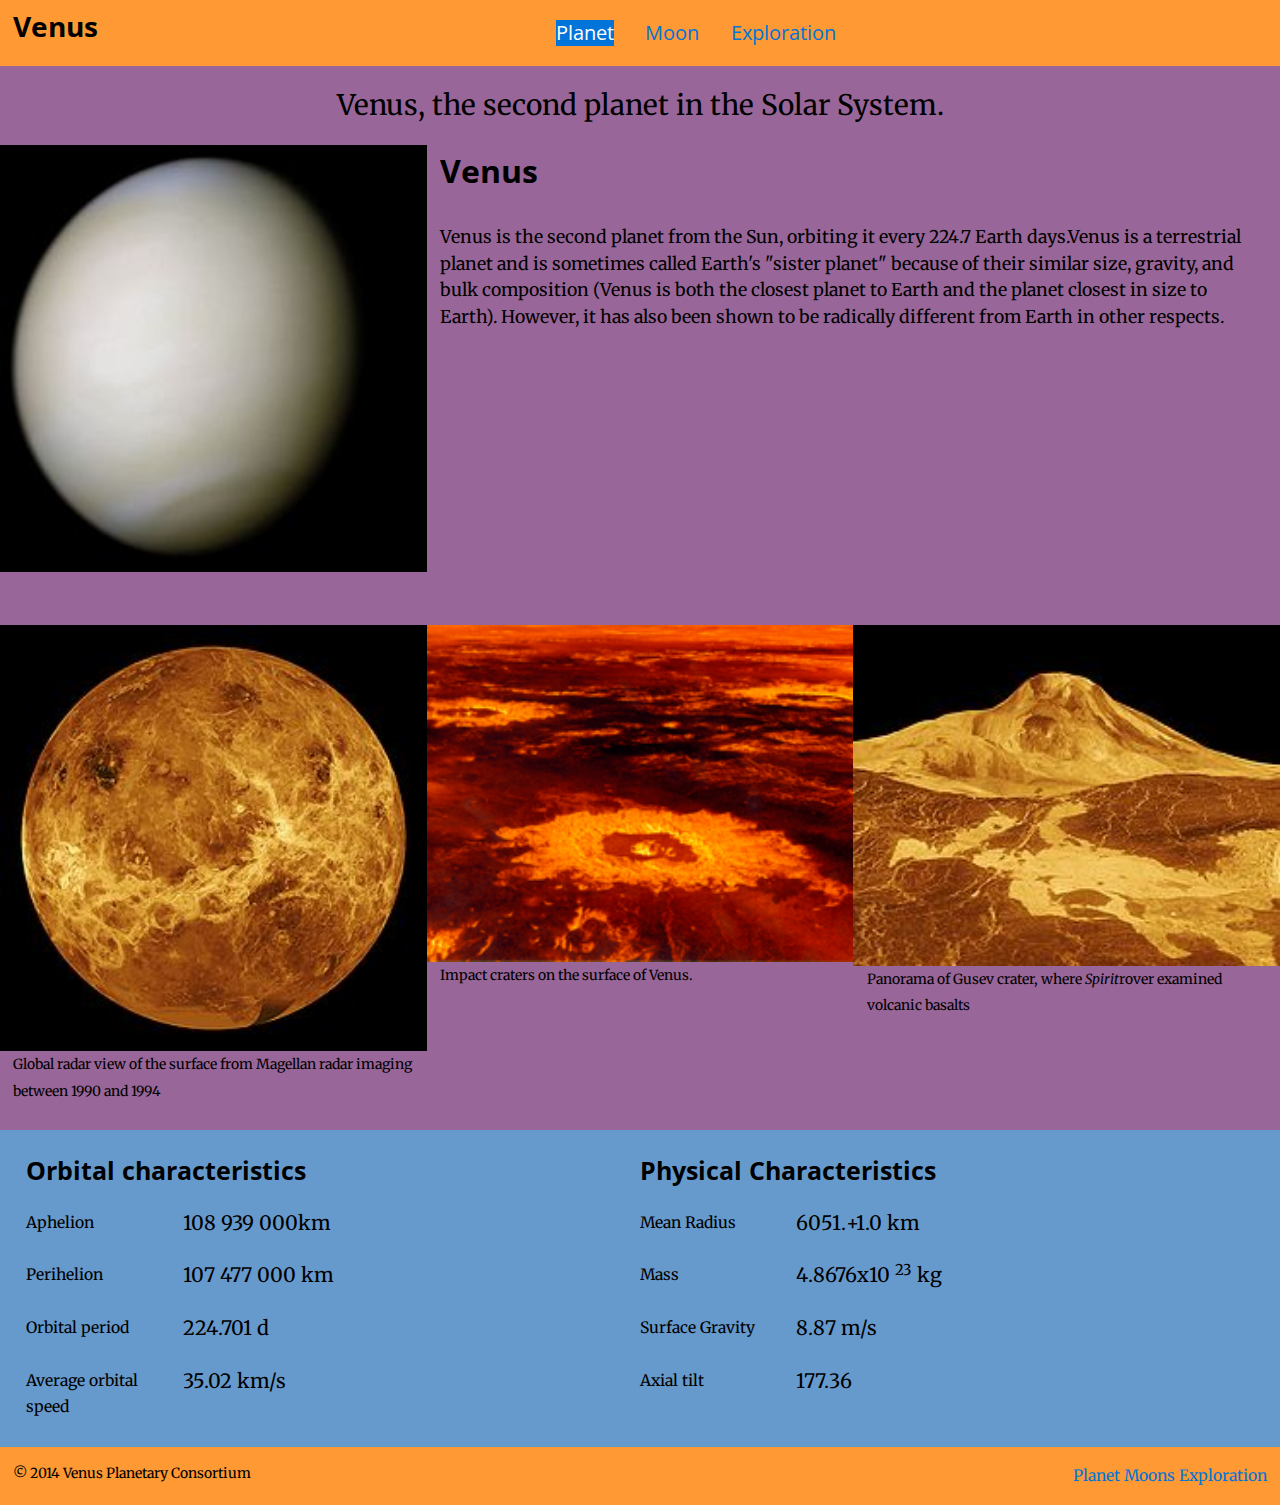
<file: index.html>
<!DOCTYPE html>
<html lang="en-ca">
    <head>
        <meta charset="utf-8">
        <title>Venus</title>
        <meta name="viewport" content="width=device,initial-scale=1">
        <link href="http://fonts.googleapis.com/css?family=Open+Sans:400,700|Merriweather:400,400italic,700" rel="stylesheet">
        <link href="css/grids.css" rel="stylesheet">
        <link href="css/typography.css" rel="stylesheet">
        <link href="css/main.css" rel="stylesheet">
    </head>
    <body>
        
        <ul class="skip-link">
            <li><a href="#main">Skip to main content</a></li>
            <li><a href="#navigation">Skip to main navigation</a></li>
        </ul>
            
            
        <header role="banner" class="header unit-xs-1">
            <h1 class="title peta gutter-half">Venus</h1>

            <nav id="navigation" role="navigation">
                <ul class="nav mega brand-family">
                    <li class="gutter-half"><a class="nav-current" href ="index.html">Planet</a></li>
                    <li class="gutter-half"><a href ="moons.html">Moon</a></li>
                    <li class="gutter-half"><a href ="exploration.html">Exploration</a></li>
                </ul>
            </nav>
        </header>

        <article role="main" id="main" class="figs">

            <div class= "grid pad-bottom">
                <div class=" border unit unit-xs-1 unit-s-1 unit-m-1 unit-l-1">
                    <p class="peta push-0 island-half">Venus, the second planet in the Solar System.</p>
                </div> 
                <div class= "unit unit-xs-1 unit-s-1 unit-m-1-2 unit-l-1-3">
                    <img src="images/venus-real-color.jpg" alt="">
                </div>

                <div class= "unit unit-xs-1 unit-s-1 unit-m-1-2 unit-l-2-3">
                    <h2 class="exa gutter-half">Venus</h2>
                    <p class="gutter-half">Venus is the second planet from the Sun, orbiting it every 224.7 Earth days.Venus is a terrestrial planet and is sometimes called Earth's "sister planet" because of their similar size, gravity, and bulk composition (Venus is both the closest planet to Earth and the planet closest in size to Earth). However, it has also been shown to be radically different from Earth in other respects.</p>
                </div>

            </div>

            <div class="grid pad-top figs">

                <div class= "unit unit-xs-1 unit-s-1 unit-m-1-3 unit-l-1-3">
                    <figure>
                        <img src="images/-venus-globe.jpg" alt="">
                        <figcaption class="micro gutter-half">Global radar view of the surface from Magellan radar imaging between 1990 and 1994</figcaption>
                    </figure>
                </div>
                <div class= "unit unit-xs-1 unit-s-1-2 unit-m-1-3 unit-l-1-3">
                    <figure>
                        <img src="images/impact-craters-on-venus.png" alt="">
                        <figcaption class="micro gutter-half">Impact craters on the surface of Venus.</figcaption>
</figure>
                </div>

                <div class= "unit unit-xs-1 unit-s-1-2 unit-m-1-3 unit-l-1-3">
                    <figure>
                        <img src="images/maat-mons-on-venus.jpg" alt="">
                        <figcaption class="micro gutter-half">Panorama of Gusev crater, where <em>Spirit</em>rover examined volcanic basalts</figcaption>
                    </figure>
                </div>

            </div>

            <div class="grid island characteristics">

                <div class="unit unit-xs-1 unti-s-1 unit-m-1-2 unit-l-1-2">
                    <h3>Orbital characteristics</h3>
                    <dl>
                        <dt class="milli">Aphelion</dt>
                        <dd class="mega"><data value= "108 939 000">108 939 000km</data></dd>

                        <dt class="milli">Perihelion</dt>
                        <dd class="mega"><data value= "107 477 000">107 477 000 km</data></dd>

                        <dt class="milli">Orbital period</dt>
                        <dd class="mega"><data value= "224.701">224.701 d</data></dd>

                        <dt class="milli">Average orbital speed</dt>
                        <dd class="mega"><data value= "35.02">35.02 km/s</data></dd>
                    </dl>
                </div>
                <div class="unit unit-xs-1 unti-s-1 unit-m-1-2 unit-l-1-2">
                    <h3>Physical Characteristics</h3>
                    <dl>
                        <dt class="milli">Mean Radius</dt>
                        <dd class="mega"><data value= "6051.+1.0">6051.+1.0 km</data></dd>

                        <dt class="milli">Mass</dt>
                        <dd class="mega"><data value= "4.8676x10<sup>23</sup">4.8676x10 <sup>23</sup> kg</data></dd>

                        <dt class="milli">Surface Gravity</dt>
                        <dd class="mega"><data value= "8.87">8.87 m/s</data></dd>

                        <dt class="milli">Axial tilt</dt>
                        <dd class="mega"><data value= "177.36">177.36</data></dd>
                    </dl>
                </div>

            </div>
            </article>

            <div>
                

                <footer class="footer grid push-0">
                    <div role="contentinfo" class="unit unit-xs-1 unit-s-1 unit-m-1-3 unit-l-1-4">
                        <p class="copyright micro gutter-half push-0 island-half">© 2014 Venus Planetary Consortium</p>
                    </div>
                    <div class="gutter-half unit unit-xs-1 unit-s-1 unit-m-2-3 unit-l-3-4">
                        <nav>
                            <ul class="nav-footer milli nav gutter-half">
                                <li><a href="index.html" >Planet</a></li>
                                <li><a href="moons.html">Moons</a></li>
                                <li><a href="exploration.html">Exploration</a></li>
                            </ul>
                        </nav>
                    </div>
                </footer>
            </div>
    </body>
</html>
</file>
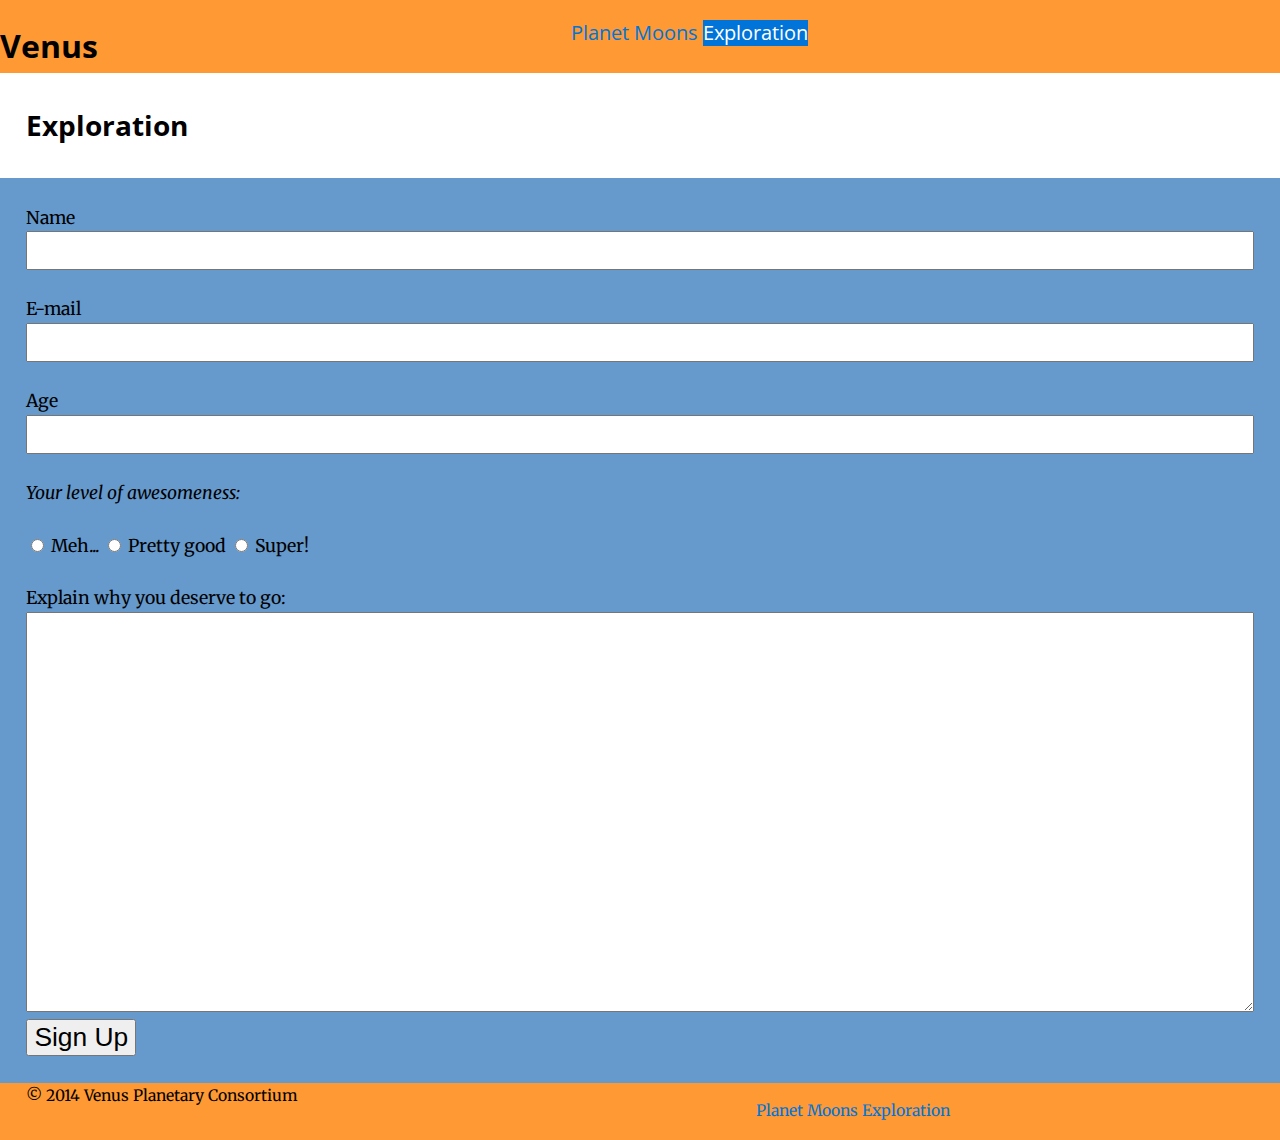
<file: exploration.html>
<!DOCTYPE html>
<html lang="en-ca">
    <head>
        <meta charset="utf-8">
        <title>Exploration</title>
        <meta name="viewport" content="width=device,initial-scale=1">
        <link href="http://fonts.googleapis.com/css?family=Open+Sans:400,700|Merriweather:400,400italic,700" rel="stylesheet">
        <link href="css/grids.css" rel="stylesheet">
        <link href="css/typography.css" rel="stylesheet">
        <link href="css/main.css" rel="stylesheet">
    </head>
    <body>
        
        <ul class="skip-link">
            <li><a href="#main">Skip to main content</a></li>
            <li><a href="#navigation">Skip to main navigation</a></li>
        </ul>
        
        <header role="banner" class="header unit-xs-1">
        <div class="section-dark">
            <h1 class="title .peta">Venus</h1>
            <nav id="navigation" role="navigation">
                
                <ul class="nav mega brand-family">
                    <li><a href='index.html'>Planet</a></li>
                    <li><a href='moons.html'>Moons</a></li>
                    <li><a class="nav-current" href='exploration.html'>Exploration</a></li>
                </ul>
            </nav> 
        
        </div>
        </header>
        <div class="tera section-medium island center">
            
            <h2 class="push-0">Exploration</h2>
        
        </div>
        
        <form class="island characteristics" method="post">
        
            <div>
                <label for="name"> Name</label>
                <input id="name" class="basic">
            </div>
        
            <div>
                <label for="email" class="pad-t"> E-mail</label>
                <input type="email" id="email" class="basic">
            </div>
            
            <div>
                <label for="age" class="pad-t">Age</label>
                <input type="number" id="age" class="basic" min="5" max="100">
            </div>
            
            <div class="pad-b">
                <p class="pad-t form-p">Your level of awesomeness: </p>
                
                <span class="radio">
                    <input type="radio" id="meh" name="level-of-awesomeness">
                    <label for="meh">Meh...</label>
                </span>
                
                <span class="radio">
                    <input type="radio" id="pretty-good" name="level-of-awesomeness">
                    <label for="pretty-good">Pretty good</label>
                </span>
                
                <span class="radio">
                    <input type="radio" id="super" name="level-of-awesomeness">
                    <label for="super">Super!</label>
                </span>
            </div>
            
            <div>
                <label for="explain">Explain why you deserve to go:</label>
                <textarea id="explain"></textarea>
            </div>
            
            <div class="center">
                <button type="submit">Sign Up</button>
            </div>
        </form>


        
    
    <footer class="footer">
        
        <div class="grid">
            
            <div class="unit unit-xs-1 unit-s-1 unit-m-1 unit-l-1-3 gutter push-0">
                <p class="milli push-none">© 2014 Venus Planetary Consortium</p>
            </div>
            <div class="unit unit-xs-1 unit-s-1 unit-m-1 unit-l-2-3 gutter push-0">
                <nav>
                    <ul class="nav milli gutter-1-2">
                        <li><a href='index.html'>Planet</a></li>
                        <li><a href='venus.html'>Moons</a></li>
                        <li><a href='exploration.html'>Exploration</a></li>
                    </ul>
                </nav> 
            </div>
        
        </div>
    </footer>
    </body>
</html>
</file>
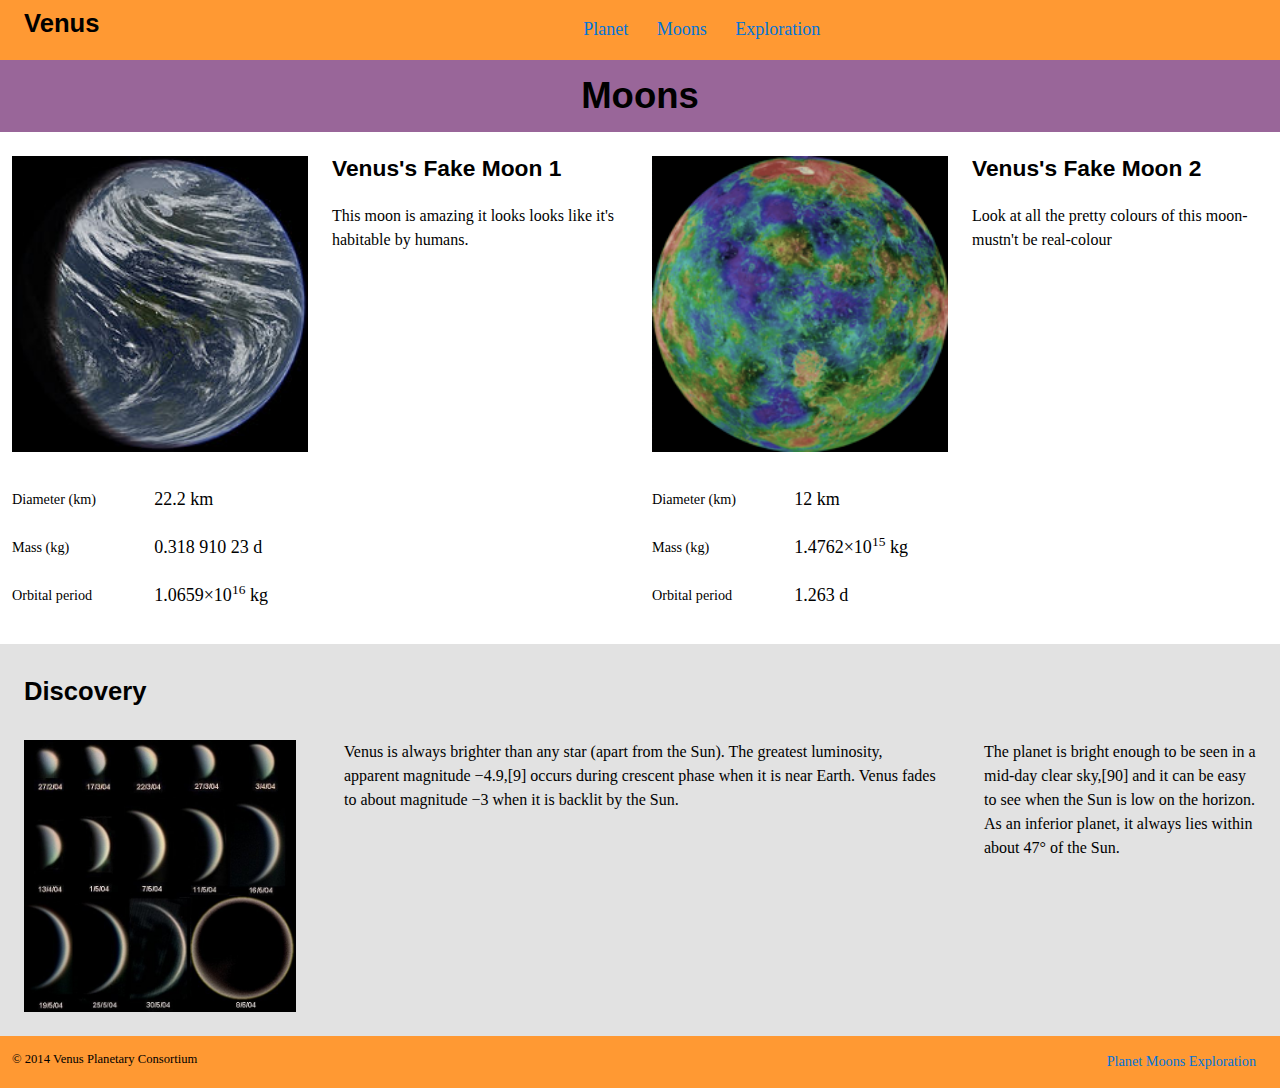
<file: moon.html>
<!DOCTYPE html>
<html lang="en-ca">
    <head>
        <meta charset="utf-8">
        <title>Moons</title>
        <meta name="viewport" content="width=device-width,initial-scale=1">
        <link href="css/grids.css" rel="stylesheet">
        <link href="css/main.css" rel="stylesheet">
        <link href="css/typography.css" rel="stylesheet">
    </head>
    <body>
        <ul class="skip-link">
            <li><a href="#main">Skip to main content</a></li>
            <li><a href="#navigation">Skip to main navigation</a></li>
        </ul>
            
            
        <header role="banner" class="header unit-xs-1">

            <h1 class="title gutter peta">Venus</h1>

            <nav>
                <ul class="nav mega">
                    <li class="gutter-half"><a href="index.html">Planet</a></li>
                    <li class="gutter-half"><a href="moon.html">Moons</a></li>
                    <li class="gutter-half"><a href="exploration.html">Exploration</a></li>
                </ul>
            </nav>

        </header>

        <article>
            <h2 class="border yotta island-half"> Moons</h2>

            <div class="grid">
                <div class="unit unit-xs-1 unit-s-1 unit-m-1-2 unit-l-1-2">
                    <div class="grid">
                        <div class="gutter-half push unit unit-xs-1 unit-s-1 unit-m-1 unit-l-1-2">
                            <img src="images/venusmoon1.jpg" alt="">
                        </div>
                        <div class=" gutter-half unit unit-xs-1 unit-s-1 unit-m-1 unit-l-1-2">
                            <h2 class="tera">Venus's Fake Moon 1</h2>
                            <p>This moon is amazing it looks looks like it's habitable by humans.</p>
                        </div>
                        <div class="island-half unit unit-xs-1 unit-s-1 unit-m-1 unit-l-1">
                            <dl>
                                <dt class="milli">Diameter (km)</dt>
                                <dd class="mega"><data value="22.2">22.2 km</data></dd>
                                <dt class="milli">Mass (kg)</dt>
                                <dd class="mega"><data value="0.318 910 23">0.318 910 23 d</data></dd>

                                <dt class="milli">Orbital period</dt>
                                <dd class="mega"><data value="1.0659×10<sup>16</sup>">1.0659×10<sup>16</sup> kg</data></dd>
                            </dl>
                        </div>
                    </div>
                </div>

                <div class="unit unit-xs-1 unit-s-1 unit-m-1-2 unit-l-1-2">
                    <div class="grid">
                        <div class="gutter-half push unit unit-xs-1 unit-s-1 unit-m-1 unit-l-1-2">
                            <img src="images/venusmoon2.png" alt="">
                        </div>
                        <div class=" gutter-half unit unit-xs-1 unit-s-1 unit-m-1 unit-l-1-2">
                            <h2 class="tera">Venus's Fake Moon 2</h2>
                            <p>Look at all the pretty colours of this moon-mustn't be real-colour</p>
                        </div>

                        <div class="island-half unit unti-xs-1 unti-s-1 unit-m-1 unit-l-1">
                            <dl>
                                <dt class="milli">Diameter (km)</dt>
                                <dd class="mega"><data value="12">12 km</data></dd>

                                <dt class="milli">Mass (kg)</dt>
                                <dd class="mega"><data value="1.4762×10<sup>15</sup>">1.4762×10<sup>15</sup> kg</data></dd>

                                <dt class="milli">Orbital period</dt>
                                <dd class="mega"><data value="1.263">1.263 d</data></dd>
                            </dl>
                        </div>
                    </div>
                </div>
            </div>

            <div class="moons">
                <h2 class="gutter pad-top">Discovery</h2>

                <div class="grid">
                    <div class="unit unit-xs-1 unit-s-1 unit-m-1 unit-l-1-4">
                        <img class="img-flex push gutter" src="images/phases-venus.jpg" alt=""> 
                    </div>

                    <div class="unit unit-xs-1 unit-s-1 unit-m-2-3 unit-l-1-2 gutter">
                        <p>Venus is always brighter than any star (apart from the Sun). The greatest luminosity, apparent magnitude −4.9,[9] occurs during crescent phase when it is near Earth. Venus fades to about magnitude −3 when it is backlit by the Sun.</p>
                    </div>

                    <div class="unit unit-xs-1 unit-s-1 unit-m-1-3 unit-l-1-4 gutter">
                        <p>The planet is bright enough to be seen in a mid-day clear sky,[90] and it can be easy to see when the Sun is low on the horizon. As an inferior planet, it always lies within about 47° of the Sun.</p>
                    </div>
                </div> 
            </div> 
            <div>
                <footer class="footer grid push-0 ">
                    <div class="unit unit-xs-1 unit-s-1 unit-m-1-3 unit-l-1-4">
                        <p class="copyright micro gutter-half island-half push-0 island-half">© 2014 Venus Planetary Consortium</p>
                    </div>
                    <div class="gutter-half unit unit-xs-1 unit-s-1 unit-m-2-3 unit-l-3-4">
                        <nav>
                            <ul class="nav-footer milli nav gutter-half ">
                                <li><a href="index.html" >Planet</a></li>
                                <li><a href="moons.html">Moons</a></li>
                                <li><a href="exploration.html">Exploration</a></li>
                            </ul>
                        </nav>
                    </div>
                </footer>
            </div>
        </article>
    </body>
</html>
</file>
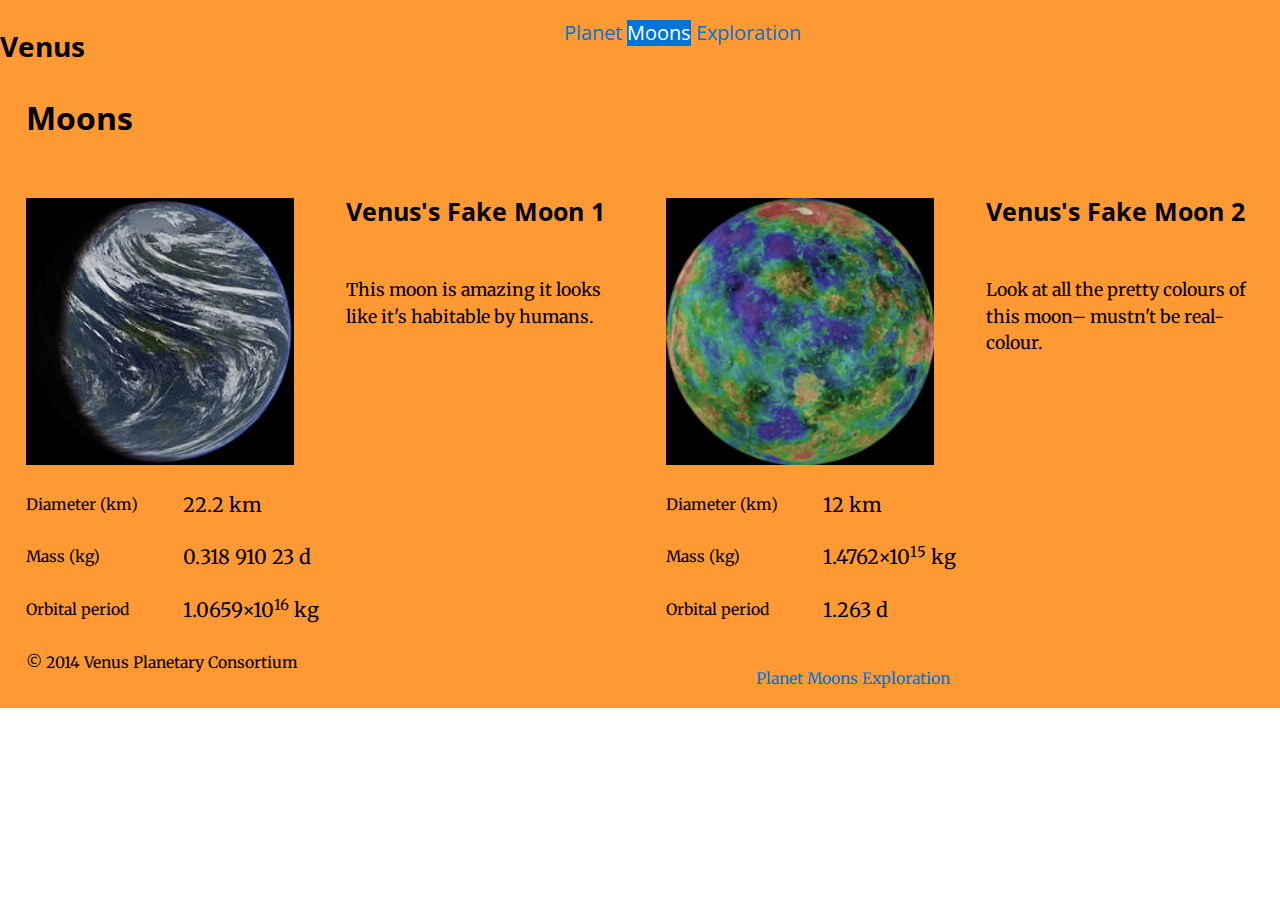
<file: moons.html>
<!DOCTYPE html>
<html lang="en-ca">
<head>
    <meta charset="utf-8">
    <title>Moons</title>
    <meta name="viewport" content="width=device-width,initial-scale=1">
    <link href="http://fonts.googleapis.com/css?family=Open+Sans:400,700|Merriweather:400,400italic,700" rel="stylesheet">
    <link href="css/grids.css" rel="stylesheet">
    <link href="css/typography.css" rel="stylesheet">
    <link href="css/main.css" rel="stylesheet">
    
    </head>
    <body>
        
        <ul class="skip-link">
            <li><a href="#main">Skip to main content</a></li>
            <li><a href="#navigation">Skip to main navigation</a></li>
        </ul>
            
            
        <header role="banner" class="header unit-xs-1">
            
        <article role="main" id="main">
        
        <div class="section-dark">
            <h1 class="title peta">Venus</h1>
            
            <nav id="navigation" role="navigation">
                <ul class="nav mega brand-family">
                    <li><a href="index.html">Planet</a></li>
                    <li><a class="nav-current" href="moons.html">Moons</a></li>
                    <li><a href='exploration.html'>Exploration</a></li>
                </ul>
            </nav>
        
        </div>
        
        <div class="tera section-medium island center">
            <h1 class="push-0">Moons</h1>
        </div>
        
        <div class="grid">
            
            <div class="unit unit-xs-1 unit-s-1 unit-m-1-2 unit-l-1-2">
                
                <div class="grid">
                    <div class="island unit unit-xs-1 unit-s-1 unit-m-1 unit-l-1-2">
                        <img src="images/venusmoon1.jpg" alt="">
                    </div>
                    
                    
                    <div class="unit unit-xs-1 unit-s-1 unit-m-1 unit-l-1-2">
                        <h2 class="tera island">Venus's Fake Moon 1</h2>
                        <p class="gutter">This moon is amazing it looks like it's habitable by humans.</p>
                    </div>
                    
                    
                    <div class="unit gutter unit-xs-1 unit-s-1 unit-m-1 unit-l-1">
                        <dl>
                            <dt class="milli">Diameter (km)</dt>
                            <dd class="mega"><data value="22.2">22.2 km</data></dd>
                            
                            <dt class="milli">Mass (kg)</dt>
                            <dd class="mega"><data value="0.318 910 23">0.318 910 23 d</data></dd>
                            
                            <dt class="milli">Orbital period</dt>
                            <dd class="mega"><data value="1.0659×10<sup>16</sup>">1.0659×10<sup>16</sup> kg</data></dd>
                        </dl>
                    </div>
                </div>
            </div>
            
            <div class="unit unit-xs-1 unit-s-1 unit-m-1-2 unit-l-1-2">
                
                <div class="grid">
                    <div class="island unit unit-xs-1 unit-s-1 unit-m-1 unit-l-1-2">
                        <img src="images/venusmoon2.png" alt="">
                    </div>
                    
                    <div class="unit unit-xs-1 unit-s-1 unit-m-1 unit-l-1-2">
                        
                        <h2 class="tera island">Venus's Fake Moon 2 </h2>
                        <p class="gutter">Look at all the pretty colours of this moon– mustn't be real-colour.</p>
                    </div>
                    
                    
                    <div class="unit gutter unti-xs-1 unti-s-1 unit-m-1 unit-l-1">
                        
                        <dl>
                            <dt class="milli">Diameter (km)</dt>
                            <dd class="mega"><data value="12">12 km</data></dd>
                            <dt class="milli">Mass (kg)</dt>
                            <dd class="mega"><data value="1.4762×10<sup>15</sup>">1.4762×10<sup>15</sup> kg</data></dd>
                            <dt class="milli">Orbital period</dt>
                            <dd class="mega"><data value="1.263">1.263 d</data></dd>
                        </dl>
                    </div>
                </div>
            </div>
        </div>
    

    <footer class="section-medium">
        
        <div class="grid">
            
            <div class="unit unit-xs-1 unit-s-1 unit-m-1 unit-l-1-3 gutter push-0">
                <p class="milli push-none">© 2014 Venus Planetary Consortium</p>
            </div>
            
            <div class="unit unit-xs-1 unit-s-1 unit-m-1 unit-l-2-3 gutter push-0">
                <nav>
                    <ul class="nav milli gutter-1-2">
                        <li><a href='index.html'>Planet</a></li>
                        <li><a href='venus.html'>Moons</a></li>
                        <li><a href='exploration.html'>Exploration</a></li>
                    </ul>
                </nav> 
            </div>
        
        </div>
    </footer> 
</body>
</html>
</file>
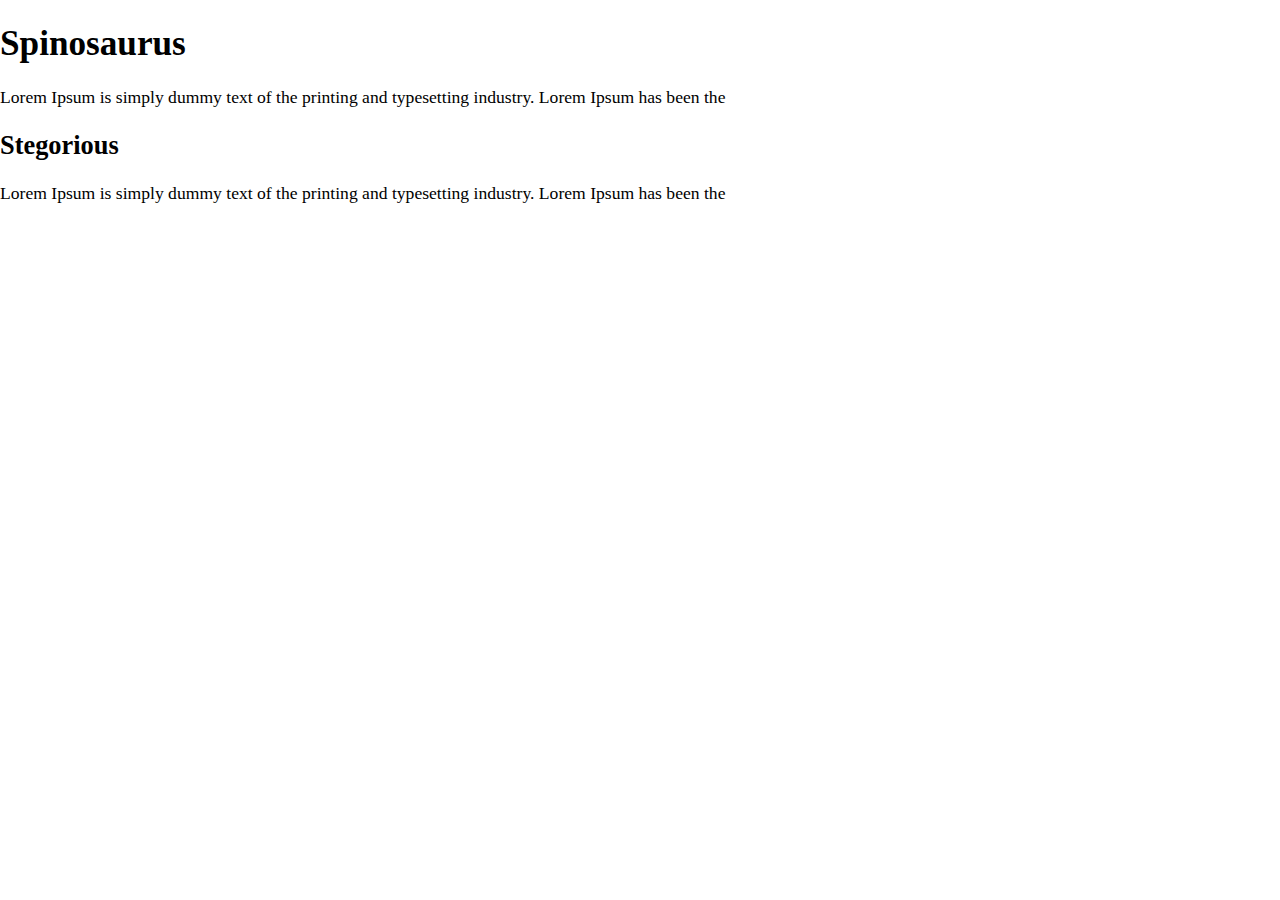
<file: typography.html>
<!DOCTYPE html>
<html lang="en-ca">
<head>
  <meta charset="utf-8">
  <title>Venus</title>
  <meta name="viewport" content="width=device-width,initial-scale=1">
  <link href="css/main.css" rel="stylesheet">
</head>
<body>
    
    <h1>Spinosaurus</h1>
    <p>Lorem Ipsum is simply dummy text of the printing and typesetting industry. Lorem Ipsum has been the</p>
    
    <h2>Stegorious</h2>
    <p>Lorem Ipsum is simply dummy text of the printing and typesetting industry. Lorem Ipsum has been the</p>
    
</body>
</html>
</file>
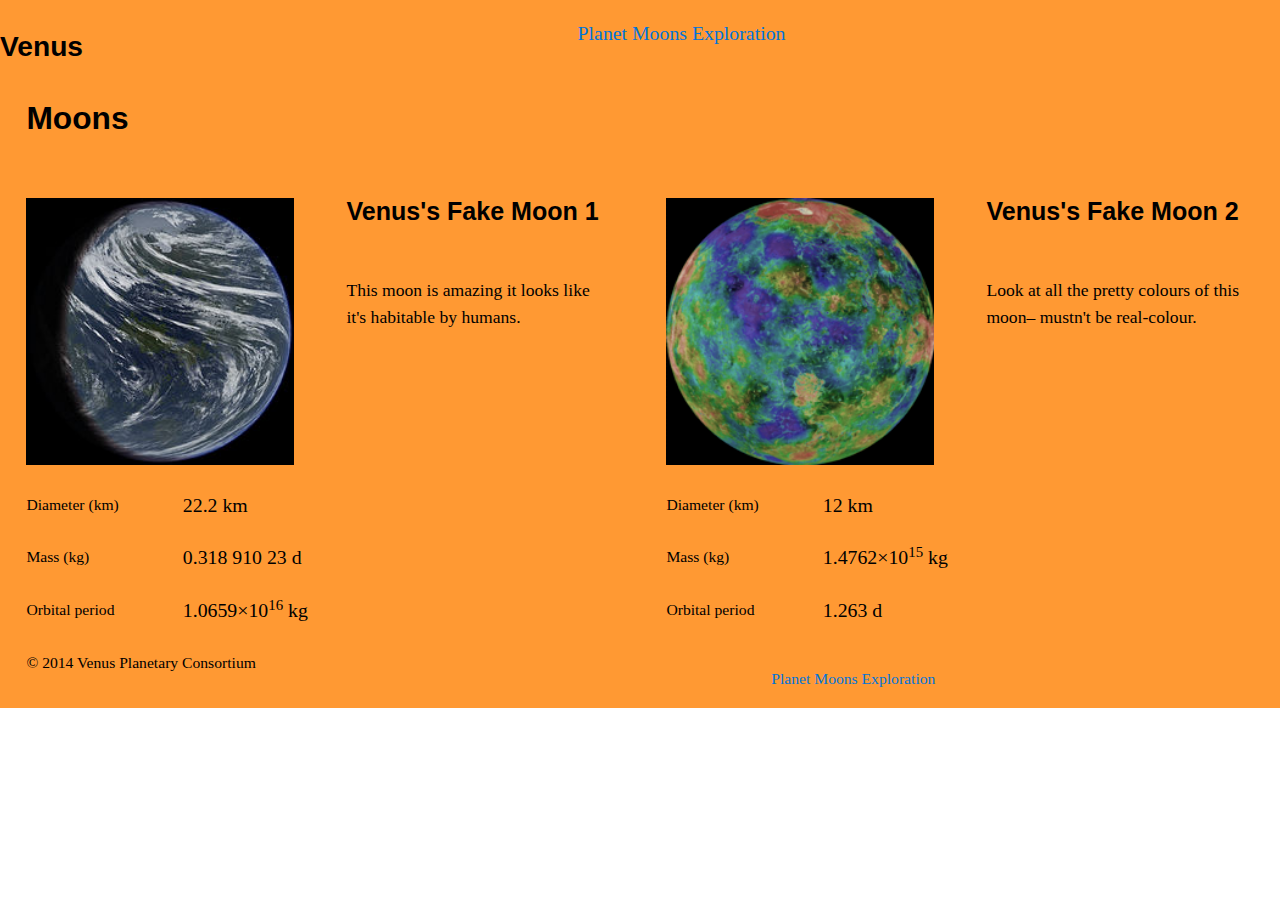
<file: venus.html>
<!DOCTYPE html>
<html lang="en-ca">
<head>
    <meta charset="utf-8">
    <title>Moons</title>
    <meta name="viewport" content="width=device-width,initial-scale=1">
    <link href="css/grids.css" rel="stylesheet">
    <link href="css/typography.css" rel="stylesheet">
    <link href="css/main.css" rel="stylesheet">
    
    </head>
    <body>
        
        <ul class="skip-link">
            <li><a href="#main">Skip to main content</a></li>
            <li><a href="#navigation">Skip to main navigation</a></li>
        </ul>
            
            
        <header role="banner" class="header unit-xs-1">
            
        <article role="main" id="main">
        
        <div class="section-dark">
            <h1 class="title peta">Venus</h1>
            
            <nav id="navigation" role="navigation">
                <ul class="nav mega">
                    <li><a href="index.html">Planet</a></li>
                    <li><a href="moons.html">Moons</a></li>
                    <li><a href='exploration.html'>Exploration</a></li>
                </ul>
            </nav>
        
        </div>
        
        <div class="tera section-medium island center">
            <h1 class="push-0">Moons</h1>
        </div>
        
        <div class="grid">
            
            <div class="unit unit-xs-1 unit-s-1 unit-m-1-2 unit-l-1-2">
                
                <div class="grid">
                    <div class="island unit unit-xs-1 unit-s-1 unit-m-1 unit-l-1-2">
                        <img src="images/venusmoon1.jpg" alt="">
                    </div>
                    
                    
                    <div class="unit unit-xs-1 unit-s-1 unit-m-1 unit-l-1-2">
                        <h2 class="tera island">Venus's Fake Moon 1</h2>
                        <p class="gutter">This moon is amazing it looks like it's habitable by humans.</p>
                    </div>
                    
                    
                    <div class="unit gutter unit-xs-1 unit-s-1 unit-m-1 unit-l-1">
                        <dl>
                            <dt class="milli">Diameter (km)</dt>
                            <dd class="mega"><data value="22.2">22.2 km</data></dd>
                            
                            <dt class="milli">Mass (kg)</dt>
                            <dd class="mega"><data value="0.318 910 23">0.318 910 23 d</data></dd>
                            
                            <dt class="milli">Orbital period</dt>
                            <dd class="mega"><data value="1.0659×10<sup>16</sup>">1.0659×10<sup>16</sup> kg</data></dd>
                        </dl>
                    </div>
                </div>
            </div>
            
            <div class="unit unit-xs-1 unit-s-1 unit-m-1-2 unit-l-1-2">
                
                <div class="grid">
                    <div class="island unit unit-xs-1 unit-s-1 unit-m-1 unit-l-1-2">
                        <img src="images/venusmoon2.png" alt="">
                    </div>
                    
                    <div class="unit unit-xs-1 unit-s-1 unit-m-1 unit-l-1-2">
                        
                        <h2 class="tera island">Venus's Fake Moon 2 </h2>
                        <p class="gutter">Look at all the pretty colours of this moon– mustn't be real-colour.</p>
                    </div>
                    
                    
                    <div class="unit gutter unti-xs-1 unti-s-1 unit-m-1 unit-l-1">
                        
                        <dl>
                            <dt class="milli">Diameter (km)</dt>
                            <dd class="mega"><data value="12">12 km</data></dd>
                            <dt class="milli">Mass (kg)</dt>
                            <dd class="mega"><data value="1.4762×10<sup>15</sup>">1.4762×10<sup>15</sup> kg</data></dd>
                            <dt class="milli">Orbital period</dt>
                            <dd class="mega"><data value="1.263">1.263 d</data></dd>
                        </dl>
                    </div>
                </div>
            </div>
        </div>
    

    <footer class="section-medium">
        
        <div class="grid">
            
            <div class="unit unit-xs-1 unit-s-1 unit-m-1 unit-l-1-3 gutter push-0">
                <p class="milli push-none">© 2014 Venus Planetary Consortium</p>
            </div>
            
            <div class="unit unit-xs-1 unit-s-1 unit-m-1 unit-l-2-3 gutter push-0">
                <nav>
                    <ul class="nav milli gutter-1-2">
                        <li><a href='index.html'>Planet</a></li>
                        <li><a href='venus.html'>Moons</a></li>
                        <li><a href='exploration.html'>Exploration</a></li>
                    </ul>
                </nav> 
            </div>
        
        </div>
    </footer> 
</body>
</html>
</file>
<file: css/grids.css>
.grid {
margin: 0;
padding: 0;
letter-spacing: -0.31em;
text-rendering: optimizespeed;
display: -webkit-flex;
-webkit-flex-flow: row wrap;
display: -ms-flexbox;
-ms-flex-flow: row wrap;
}

.grid-bottom {
-webkit-align-items: flex-end;
-ms-align-items: flex-end;
}

.grid-middle {
-webkit-align-items: center;
-ms-align-items: center;
}

.opera-only :-o-prefocus, .grid {
word-spacing: -0.43em;
}

.unit {
letter-spacing: normal;
text-rendering: auto;
vertical-align: top;
word-spacing: normal;
display: inline-block;
visibility: visible;
}

.grid-bottom .unit {
vertical-align: bottom;
}

.grid-middle .unit {
vertical-align: middle;
}

.unit-xs-hidden {
display: none;
visibility: hidden;
}

.unit-xs-1 {
display: block;
visibility: visible;
width: 100%;
}

.unit-offset-xs-0 {
margin-left: 0;
}

.unit-xs-1-2 {
width: 50.0000%;
}

.unit-offset-xs-1-2 {
margin-left: 50.0000%;
}

.unit-xs-1-3 {
width: 33.3333%;
}

.unit-offset-xs-1-3 {
margin-left: 33.3333%;
}

.unit-xs-2-3 {
width: 66.6667%;
}

.unit-offset-xs-2-3 {
margin-left: 66.6667%;
}

.unit-xs-1-2,.unit-xs-1-3,.unit-xs-2-3 {
display: inline-block;
visibility: visible;
}

@media only screen and (min-width: 25em) {

.unit-s-hidden {
display: none;
visibility: hidden;
}

.unit-s-1 {
display: block;
visibility: visible;
width: 100%;
}

.unit-offset-s-0 {
margin-left: 0;
}

.unit-s-1-2 {
width: 50.0000%;
}

.unit-offset-s-1-2 {
margin-left: 50.0000%;
}

.unit-s-1-3 {
width: 33.3333%;
}

.unit-offset-s-1-3 {
margin-left: 33.3333%;
}

.unit-s-2-3 {
width: 66.6667%;
}

.unit-offset-s-2-3 {
margin-left: 66.6667%;
}

.unit-s-1-2,.unit-s-1-3,.unit-s-2-3 {
display: inline-block;
visibility: visible;
}

}

@media only screen and (min-width: 45em) {

.unit-m-hidden {
display: none;
visibility: hidden;
}

.unit-m-1 {
display: block;
visibility: visible;
width: 100%;
}

.unit-offset-m-0 {
margin-left: 0;
}

.unit-m-1-2 {
width: 50.0000%;
}

.unit-offset-m-1-2 {
margin-left: 50.0000%;
}

.unit-m-1-3 {
width: 33.3333%;
}

.unit-offset-m-1-3 {
margin-left: 33.3333%;
}

.unit-m-2-3 {
width: 66.6667%;
}

.unit-offset-m-2-3 {
margin-left: 66.6667%;
}

.unit-m-1-4 {
width: 25.0000%;
}

.unit-offset-m-1-4 {
margin-left: 25.0000%;
}

.unit-m-3-4 {
width: 75.0000%;
}

.unit-offset-m-3-4 {
margin-left: 75.0000%;
}

.unit-m-1-5 {
width: 20.0000%;
}

.unit-offset-m-1-5 {
margin-left: 20.0000%;
}

.unit-m-2-5 {
width: 40.0000%;
}

.unit-offset-m-2-5 {
margin-left: 40.0000%;
}

.unit-m-3-5 {
width: 60.0000%;
}

.unit-offset-m-3-5 {
margin-left: 60.0000%;
}

.unit-m-4-5 {
width: 80.0000%;
}

.unit-offset-m-4-5 {
margin-left: 80.0000%;
}

.unit-m-1-6 {
width: 16.6667%;
}

.unit-offset-m-1-6 {
margin-left: 16.6667%;
}

.unit-m-5-6 {
width: 83.3333%;
}

.unit-offset-m-5-6 {
margin-left: 83.3333%;
}

.unit-m-1-2,.unit-m-1-3,.unit-m-2-3,.unit-m-1-4,.unit-m-3-4,.unit-m-1-5,.unit-m-2-5,.unit-m-3-5,.unit-m-4-5,.unit-m-1-6,.unit-m-5-6 {
display: inline-block;
visibility: visible;
}

}

@media only screen and (min-width: 65em) {

.unit-l-hidden {
display: none;
visibility: hidden;
}

.unit-l-1 {
display: block;
visibility: visible;
width: 100%;
}

.unit-offset-l-0 {
margin-left: 0;
}

.unit-l-1-2 {
width: 50.0000%;
}

.unit-offset-l-1-2 {
margin-left: 50.0000%;
}

.unit-l-1-3 {
width: 33.3333%;
}

.unit-offset-l-1-3 {
margin-left: 33.3333%;
}

.unit-l-2-3 {
width: 66.6667%;
}

.unit-offset-l-2-3 {
margin-left: 66.6667%;
}

.unit-l-1-4 {
width: 25.0000%;
}

.unit-offset-l-1-4 {
margin-left: 25.0000%;
}

.unit-l-3-4 {
width: 75.0000%;
}

.unit-offset-l-3-4 {
margin-left: 75.0000%;
}

.unit-l-1-5 {
width: 20.0000%;
}

.unit-offset-l-1-5 {
margin-left: 20.0000%;
}

.unit-l-2-5 {
width: 40.0000%;
}

.unit-offset-l-2-5 {
margin-left: 40.0000%;
}

.unit-l-3-5 {
width: 60.0000%;
}

.unit-offset-l-3-5 {
margin-left: 60.0000%;
}

.unit-l-4-5 {
width: 80.0000%;
}

.unit-offset-l-4-5 {
margin-left: 80.0000%;
}

.unit-l-1-6 {
width: 16.6667%;
}

.unit-offset-l-1-6 {
margin-left: 16.6667%;
}

.unit-l-5-6 {
width: 83.3333%;
}

.unit-offset-l-5-6 {
margin-left: 83.3333%;
}

.unit-l-1-7 {
width: 14.2857%;
}

.unit-offset-l-1-7 {
margin-left: 14.2857%;
}

.unit-l-2-7 {
width: 28.5714%;
}

.unit-offset-l-2-7 {
margin-left: 28.5714%;
}

.unit-l-3-7 {
width: 42.8571%;
}

.unit-offset-l-3-7 {
margin-left: 42.8571%;
}

.unit-l-4-7 {
width: 57.1429%;
}

.unit-offset-l-4-7 {
margin-left: 57.1429%;
}

.unit-l-5-7 {
width: 71.4286%;
}

.unit-offset-l-5-7 {
margin-left: 71.4286%;
}

.unit-l-6-7 {
width: 85.7143%;
}

.unit-offset-l-6-7 {
margin-left: 85.7143%;
}

.unit-l-1-8 {
width: 12.5000%;
}

.unit-offset-l-1-8 {
margin-left: 12.5000%;
}

.unit-l-3-8 {
width: 37.5000%;
}

.unit-offset-l-3-8 {
margin-left: 37.5000%;
}

.unit-l-5-8 {
width: 62.5000%;
}

.unit-offset-l-5-8 {
margin-left: 62.5000%;
}

.unit-l-7-8 {
width: 87.5000%;
}

.unit-offset-l-7-8 {
margin-left: 87.5000%;
}

.unit-l-1-9 {
width: 11.1111%;
}

.unit-offset-l-1-9 {
margin-left: 11.1111%;
}

.unit-l-2-9 {
width: 22.2222%;
}

.unit-offset-l-2-9 {
margin-left: 22.2222%;
}

.unit-l-4-9 {
width: 44.4444%;
}

.unit-offset-l-4-9 {
margin-left: 44.4444%;
}

.unit-l-5-9 {
width: 55.5556%;
}

.unit-offset-l-5-9 {
margin-left: 55.5556%;
}

.unit-l-7-9 {
width: 77.7778%;
}

.unit-offset-l-7-9 {
margin-left: 77.7778%;
}

.unit-l-8-9 {
width: 88.8889%;
}

.unit-offset-l-8-9 {
margin-left: 88.8889%;
}

.unit-l-1-10 {
width: 10.0000%;
}

.unit-offset-l-1-10 {
margin-left: 10.0000%;
}

.unit-l-3-10 {
width: 30.0000%;
}

.unit-offset-l-3-10 {
margin-left: 30.0000%;
}

.unit-l-7-10 {
width: 70.0000%;
}

.unit-offset-l-7-10 {
margin-left: 70.0000%;
}

.unit-l-9-10 {
width: 90.0000%;
}

.unit-offset-l-9-10 {
margin-left: 90.0000%;
}

.unit-l-1-11 {
width: 9.0909%;
}

.unit-offset-l-1-11 {
margin-left: 9.0909%;
}

.unit-l-2-11 {
width: 18.1818%;
}

.unit-offset-l-2-11 {
margin-left: 18.1818%;
}

.unit-l-3-11 {
width: 27.2727%;
}

.unit-offset-l-3-11 {
margin-left: 27.2727%;
}

.unit-l-4-11 {
width: 36.3636%;
}

.unit-offset-l-4-11 {
margin-left: 36.3636%;
}

.unit-l-5-11 {
width: 45.4545%;
}

.unit-offset-l-5-11 {
margin-left: 45.4545%;
}

.unit-l-6-11 {
width: 54.5455%;
}

.unit-offset-l-6-11 {
margin-left: 54.5455%;
}

.unit-l-7-11 {
width: 63.6364%;
}

.unit-offset-l-7-11 {
margin-left: 63.6364%;
}

.unit-l-8-11 {
width: 72.7273%;
}

.unit-offset-l-8-11 {
margin-left: 72.7273%;
}

.unit-l-9-11 {
width: 81.8182%;
}

.unit-offset-l-9-11 {
margin-left: 81.8182%;
}

.unit-l-10-11 {
width: 90.9091%;
}

.unit-offset-l-10-11 {
margin-left: 90.9091%;
}

.unit-l-1-12 {
width: 8.3333%;
}

.unit-offset-l-1-12 {
margin-left: 8.3333%;
}

.unit-l-5-12 {
width: 41.6667%;
}

.unit-offset-l-5-12 {
margin-left: 41.6667%;
}

.unit-l-7-12 {
width: 58.3333%;
}

.unit-offset-l-7-12 {
margin-left: 58.3333%;
}

.unit-l-11-12 {
width: 91.6667%;
}

.unit-offset-l-11-12 {
margin-left: 91.6667%;
}

.unit-l-1-2,.unit-l-1-3,.unit-l-2-3,.unit-l-1-4,.unit-l-3-4,.unit-l-1-5,.unit-l-2-5,.unit-l-3-5,.unit-l-4-5,.unit-l-1-6,.unit-l-5-6,.unit-l-1-7,.unit-l-2-7,.unit-l-3-7,.unit-l-4-7,.unit-l-5-7,.unit-l-6-7,.unit-l-1-8,.unit-l-3-8,.unit-l-5-8,.unit-l-7-8,.unit-l-1-9,.unit-l-2-9,.unit-l-4-9,.unit-l-5-9,.unit-l-7-9,.unit-l-8-9,.unit-l-1-10,.unit-l-3-10,.unit-l-7-10,.unit-l-9-10,.unit-l-1-11,.unit-l-2-11,.unit-l-3-11,.unit-l-4-11,.unit-l-5-11,.unit-l-6-11,.unit-l-7-11,.unit-l-8-11,.unit-l-9-11,.unit-l-10-11,.unit-l-1-12,.unit-l-5-12,.unit-l-7-12,.unit-l-11-12 {
display: inline-block;
visibility: visible;
}

}
</file>
<file: css/typography.css>
html {
  font: normal 100%/1.5 "Merriweather",serif;
}

h1, h2, h3, h4, h5, h6,
p, ul, ol, dl, dd, figure,
blockquote, details, hr,
fieldset, pre, table {
  margin: 0 0 1.5rem;
}

.yotta {
  font-size: 2.2807rem;
  line-height: 1.3154;
}

.zetta {
  font-size: 2.0273rem;
  line-height: 1.4798;
}

h1, .exa {
  font-size: 1.8020rem;
  line-height: 1.6648;
}

h2, .peta {
  font-size: 1.6018rem;
  line-height: 1.8729;
}

h3, .tera {
  font-size: 1.4238rem;
  line-height: 1.0535;
}

h4, .giga {
  font-size: 1.2656rem;
  line-height: 1.1852;
}

h5, .mega {
  font-size: 1.1250rem;
  line-height: 1.3333;
}

h6, .kilo {
  font-size: 1.0000rem;
  line-height: 1.5000;
}

small, .milli {
  font-size: 0.8889rem;
  line-height: 1.6875;
}

.micro {
  font-size: 0.7901rem;
  line-height: 1.8984;
}

sub,
sup {
  font-size: 75%;
  line-height: 1px;
  position: relative;
  vertical-align: baseline;
}

sup {
  top: -0.5em;
}

sub {
  bottom: -0.25em;
}

.push {
  margin-bottom: 1.5rem;
}

.push-none, .push-0 {
  margin-bottom: 0;
}

.push-double, .push-2 {
  margin-bottom: 3.0000rem;
}

.push-half, .push-1-2 {
  margin-bottom: 0.7500rem;
}

.pad-top, .pad-t {
  padding-top: 1.5rem;
}

.pad-bottom, .pad-b {
  padding-bottom: 1.5rem;
}

.pad-top-double, .pad-t-2 {
  padding-top: 3.0000rem;
}

.pad-bottom-double, .pad-b-2 {
  padding-bottom: 3.0000rem;
}

.pad-top-half, .pad-t-1-2 {
  padding-top: 0.7500rem;
}

.pad-bottom-half, .pad-b-1-2 {
  padding-bottom: 0.7500rem;
}

.island {
  padding: 1.5rem;
}

.island-half, .island-1-2 {
  padding: 0.7500rem;
}

.island-double, .island-2 {
  padding: 3.0000rem;
}

.gutter {
  padding-left: 1.5rem;
  padding-right: 1.5rem;
}

.gutter-half, .gutter-1-2 {
  padding-left: 0.7500rem;
  padding-right: 0.7500rem;
}

.gutter-double, .gutter-2 {
  padding-left: 3.0000rem;
  padding-right: 3.0000rem;
}

h1, h2, h3, h4, h5, h6, 
.brand-family{
    font-family: "Open Sans",sans-serif;
}
</file>
<file: css/main.css>
@-moz-viewport { width: device-width; scale: 1}
@-ms-viewport { width: device-width; scale: 1}
@-o-viewport { width: device-width; scale: 1}
@-webkit-viewport { width: device-width; scale: 1}
@viewport { width: device-width; scale: 1}

html{
box-sizing: border-box;
margin: 0;
padding: 0;

-moz-text-size-adjust: 100%;
-ms-text-size-adjust: 100%;
-webkit-text-size-adjust: 100%;
text-size-adjust: 100%;
}

@media only screen and (min-width:60em) {

    html {
        font-size: 110%;
    }
    .nav-footer {
        text-align: right;
    }

    .copyright{
        text-align: left;
    }
    dt {
        float: left;
        clear: left;
        width: 10em;
    }

    dd {
        float: left;
    }

}

@media only screen and (min-width:90em) {
    html {
        font-size: 120%;
    }
    .nav-footer {
        text-align: right;
    }

    .copyright{
        text-align: left;
    }

    dt {
        float: left;
        clear: left;
        width: 10em;
    }

    dd {
        float: left;
    }

}

@media only screen and (min-width:120em) {
    html {
        font-size: 130%;
    }
    .nav-footer {
        text-align: right;
    }

    .copyright{
        text-align: left;
    }

    dt {
        float: left;
        clear: left;
        width: 10em;
    }

    dd {
        float: left;
    }

}

*, *:before, *:after {
box-sizing: inherit;
}

img {
    display: block;
    width: 100%;
}

header {
    background-color: #FF9933;
    overflow: hidden;
}

.figs {
    background-color: #996699;
}
.characteristics {
    background-color: #6699CC;
}

.footer {
    background-color: #FF9933;
}

.border {
    background-color: #996699;
    text-align: center;
}

body {
    margin: 0;
    padding: 0;
}

a:hover,
a:active{ /*
    its okay to remove the focus rectangle for mouse user IT'S Not okay to remove it for keyboard users!!!!!!!*/
    outline: none;

}
   
a:focus {
    outline: 3px solid #000;
    
}

.skip-link {
    margin: 0;
    padding: 0;
    list-style-type: none;
}

.skip-link a {
    position: absolute;
    top: -10rem;
    background-color: #000;
    color: #fff;
    text-decoration: none;
    padding: 0.5em 0.75em;
    font-size: 1.25em;
}

.skip-link a:focus{
    top:0;
}

.nav{
    margin: 1em 0;
    padding: 0;
    list-style-type: none;
}

.nav a {
    display: block;
    text-decoration: none;
    color: #0074D9;
}

.nav a:hover,
.nav a:focus,
.nav a:active,
.nav .nav-current,
.nav .nav-current:link,
.nav .nav-current:visited {
    background-color: #0074d9;
    color: #fff;
}


.title {
    text-align: center;
    margin: 0;
}

.moons {
    background-color: #e2e2e2;
}


label {
    display: block;
}

input +label {
    display: inline-block;
}

.form-p{
    font-style: italic;
}

.basic {
    padding: .75em;
    width: 100%;
}

textarea {
    width: 100%;
    height: 30em;
}

button {
    font-size: 1.5em;
}

.radio {
    white-space: nowrap;
}



@media only screen and (min-width:20em) {

    .nav li {
        display: inline-block;
    }

    .nav {
        text-align: center;
    }

    .copyright{
        text-align: center;
    }

}

@media only screen and (min-width:40em) {

    .title {
        float:left;
    }

    .nav {
        text-align: center;
    }
    .nav-footer {
        text-align: right;
    }

    .copyright{
        text-align: left;
    }
}
</file>
